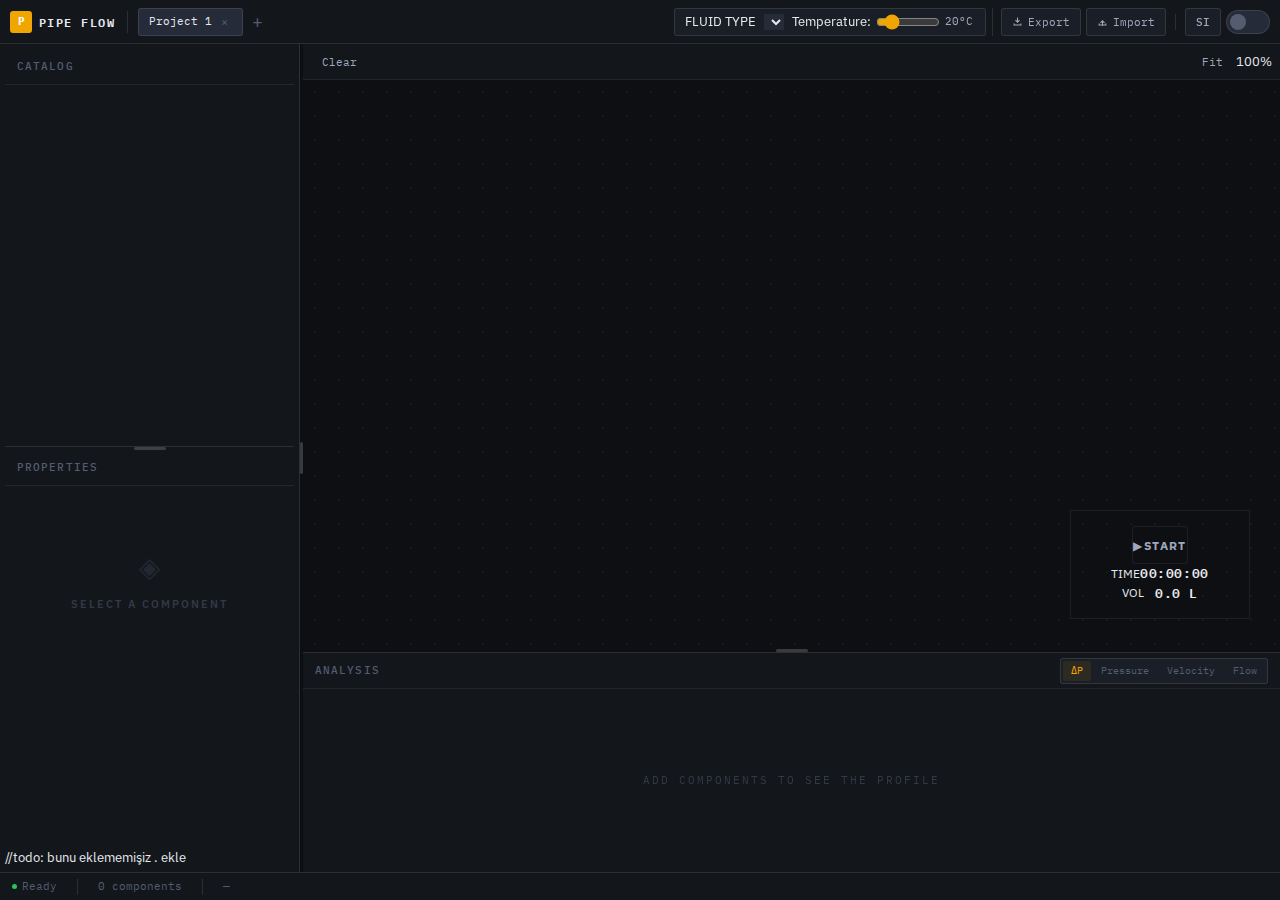
<file: index.html>
<!DOCTYPE html>
<html lang="en">
	<head>
		<meta charset="UTF-8">
		<meta name="viewport" content="width=device-width, initial-scale=1.0">
		<title>PipeFlow — Pipeline Designer</title>
		<link rel="preconnect" href="https://fonts.googleapis.com">
		<link href="https://fonts.googleapis.com/css2?family=IBM+Plex+Mono:wght@300;400;500;600;700&family=IBM+Plex+Sans:wght@300;400;500&display=swap" rel="stylesheet">
		<link rel="stylesheet" href="./style.css">
		<script type="module" src="main.js"></script>
	</head>
	
	<body>
	
		<header id="topbar">
			
			<!-- <editor-fold desc="Logo"> -->
			<div class="logo">
				<div class="logo-mark">P</div>
				<span class="logo-text">PIPE FLOW</span>
			</div>
			<!-- </editor-fold> -->
			
			<!-- <editor-fold desc="Tab bar"> -->
			<div id="tab-bar">
				<div class="tab active" data-tab-id="1">
					<span class="tab-name">Project 1</span>
					<span class="tab-close" id="btn-tab-close" title="Close">×</span>
				</div>
				<div class="tab-add" id="btn-tab-add" title="New tab">+</div>
			</div>
			<!-- </editor-fold> -->
			
			<!-- <editor-fold desc="Fluid control"> -->
			<div id="fluid-type">
				<label for="select-fluid">FLUID TYPE</label>
				<select id="select-fluid"></select>
				<div id="fluid-temp">
					<label for="temp-slider">Temperature:</label>
					<input type="range" id="temp-slider" min="5" max="90" value="20" step="1">
					<span id="temp-label">20°C</span>
				</div>
			</div>
			<!-- </editor-fold> -->
			
			<!-- <editor-fold desc="Sağ group"> -->
			<div class="topbar-right">
				
				<!-- <editor-fold desc="Export dropdown"> -->
				<div class="tb-dropdown" id="dd-export">
					<button class="tb-btn" id="dd-export-trigger">
						<svg viewBox="0 0 16 16" fill="none" stroke="currentColor" stroke-width="1.5">
							<path d="M8 2v7M5 6l3 3 3-3"/>
							<path d="M3 11v2h10v-2"/>
						</svg>
						Export
					</button>
					<div class="tb-dropdown-menu">
						<div class="tb-dropdown-item" id="btn-export-json">Export JSON</div>
						<div class="tb-dropdown-sep"></div>
						<div class="tb-dropdown-item disabled">
							Export Report JSON
							<span class="item-badge">soon</span>
						</div>
						<div class="tb-dropdown-item disabled">
							Export Report PDF
							<span class="item-badge">soon</span>
						</div>
						<div class="tb-dropdown-item disabled">
							Export Report CSV
							<span class="item-badge">soon</span>
						</div>
					</div>
				</div>
				<!-- </editor-fold> -->
				
				<!-- <editor-fold desc="Import dropdown"> -->
				<div class="tb-dropdown" id="dd-import">
					<button class="tb-btn" id="btn-import-json">
						<svg viewBox="0 0 16 16" fill="none" stroke="currentColor" stroke-width="1.5">
							<path d="M8 14v-7M5 10l3-3 3 3"/>
							<path d="M3 11v2h10v-2"/>
						</svg>
						Import
					</button>
				</div>
				<!-- </editor-fold> -->
				
				<div class="toolbar-sep"></div>
				
				<button id="btn-units" title="Toggle units">SI</button>
				
				<!-- <editor-fold desc="Theme toggle"> -->
				<button class="theme-toggle" id="theme-btn" aria-label="Toggle theme">
				<span class="theme-icon sun">
				  <svg viewBox="0 0 24 24">
					<circle cx="12" cy="12" r="5" fill="currentColor"/>
					<g stroke="currentColor" stroke-width="2">
					  <line x1="12" y1="1" x2="12" y2="4"/>
					  <line x1="12" y1="20" x2="12" y2="23"/>
					  <line x1="1" y1="12" x2="4" y2="12"/>
					  <line x1="20" y1="12" x2="23" y2="12"/>
					</g>
				  </svg>
				</span>
					<span class="theme-icon moon">
				  <svg viewBox="0 0 24 24">
					<path d="M21 12.5A9 9 0 1 1 11.5 3 7 7 0 0 0 21 12.5z" fill="currentColor"/>
				  </svg>
				</span>
					<span class="slider"></span>
				</button>
				<!-- </editor-fold> -->
			
			</div>
			<!-- </editor-fold> -->
		</header>
		
		<main id="layout">
			
			<!-- <editor-fold desc="SOL KOLON"> -->
			<aside id="col-left">
				
				<div class="sidebar-content">
					<!-- <editor-fold desc="Catalog"> -->
					<div id="panel-catalog">
						<div class="panel-header">
							<span>Catalog</span>
						</div>
						<div class="panel-scroll" id="cat-body"></div>
					</div>
					<!-- </editor-fold> -->
					
					<!-- <editor-fold desc="Vertical resize"> -->
					<section class="resize-handler" data-resize="left">
						<div class="resize-grip"></div>
					</section>
					<!-- </editor-fold> -->
					
					<!-- <editor-fold desc="Properties"> -->
					<div id="panel-props">
						<div class="panel-header">
							<span>Properties</span>
						</div>
						<div class="panel-scroll" id="prop-body">
							<div id="prop-empty">
								<div class="prop-empty-icon">◈</div>
								<div class="prop-empty-text">SELECT A COMPONENT</div>
							</div>
						</div>
					</div>
					<!-- </editor-fold> -->
					
				</div>
				
				<!-- <editor-fold desc="Sidebar collapse toggle"> -->
				<div id="sidebar-toggle" title="Toggle sidebar">‹</div>
				//todo: bunu eklememişiz . ekle
				
				<!-- </editor-fold> -->
				
			</aside>
			<!-- </editor-fold> -->
			
			<!-- <editor-fold desc="Vertical colon resize"> -->
			<section class="resize-handler" data-resize="vertical">
				<div class="resize-grip" data-resize="vertical"></div>
			</section>
			<!-- </editor-fold> -->
			
			<!-- <editor-fold desc="SAĞ KOLON"> -->
			<div id="col-right">
				
				<!-- <editor-fold desc="Canvas Panel"> -->
				<div id="panel-canvas">
					
					<!-- <editor-fold desc="Canvas Bar"> -->
					<div id="canvas-bar">
						<button id="btn-clear" class="toolbar-btn" title="Clear all">Clear</button>
						<div class="toolbar-spacer"></div>
						<button id="btn-fit"  class="toolbar-btn" title="Fit to view">Fit</button>
						<div id="zoom">
							<button id="btn-zoom-in"  class="toolbar-btn" title="Zoom in  (+)">+</button>
							<span   id="zoom-label"   class="zoom-label">100%</span>
							<button id="btn-zoom-out" class="toolbar-btn" title="Zoom out (-)">−</button>
							
						</div>
						
					</div>
					<!-- </editor-fold> -->
					
					<!-- <editor-fold desc="SVG Canvas"> -->
					<div id="canvas-scroll">
						<svg id="svg-canvas" xmlns="http://www.w3.org/2000/svg"></svg>
						<canvas id="flow-canvas"></canvas>
					</div>
					<!-- </editor-fold> -->
					
					<!-- <editor-fold desc="HUD Widget"> -->
					<div id="hud">
						<button id="hud-start-btn" class="hud-start-btn">
							<span id="hud-btn-icon">▶</span>
							<span id="hud-btn-label">START</span>
						</button>
						<div id="hud-counters">
							<div class="hud-counter-row">
								<span class="hud-counter-label">TIME</span>
								<span id="hud-time" class="hud-counter-val">00:00:00</span>
							</div>
							<div class="hud-counter-row">
								<span class="hud-counter-label">VOL</span>
								<span id="hud-vol" class="hud-counter-val">0.0 L</span>
							</div>
						</div>
					</div>
					<!-- </editor-fold> -->
				</div>
				<!-- </editor-fold> -->
				
				<!-- <editor-fold desc="Resize handler"> -->
				<section class="resize-handler" data-resize="right">
					<div class="resize-grip"></div>
				</section>
				<!-- </editor-fold> -->
				
				<!-- <editor-fold desc="Chart Panel"> -->
				
				<div id="panel-chart">
					<div class="panel-header">
						<span>Analysis</span>
						<div style="display:flex;align-items:center;gap:8px;">
							
							<!-- Metric chose— radio behavior, data-chart-metric -->
							<div class="chart-metric-tabs">
								<button class="chart-metric-btn active" data-chart-metric="dP">ΔP</button>
								<button class="chart-metric-btn" data-chart-metric="pressure">Pressure</button>
								<button class="chart-metric-btn" data-chart-metric="velocity">Velocity</button>
								<button class="chart-metric-btn" data-chart-metric="flow">Flow</button>
							</div>
						
						</div>
					</div>
					<div id="chart-body">
						<canvas id="chart-canvas"></canvas>
						<div id="chart-empty">ADD COMPONENTS TO SEE THE PROFILE</div>
					</div>
				</div>
				<!-- </editor-fold> -->
				
			</div>
			<!-- </editor-fold> -->
			
		</main>
		
		<footer id="bottombar">
			<div class="status-item">
				<div class="status-dot ok" id="status-dot"></div>
				<span id="status-text">Ready</span>
			</div>
			<div class="toolbar-sep"></div>
			<div class="status-item" id="status-components">0 components</div>
			<div class="toolbar-sep"></div>
			<div class="status-item" id="status-config">—</div>
		</footer>
	</body>

</html>
</file>
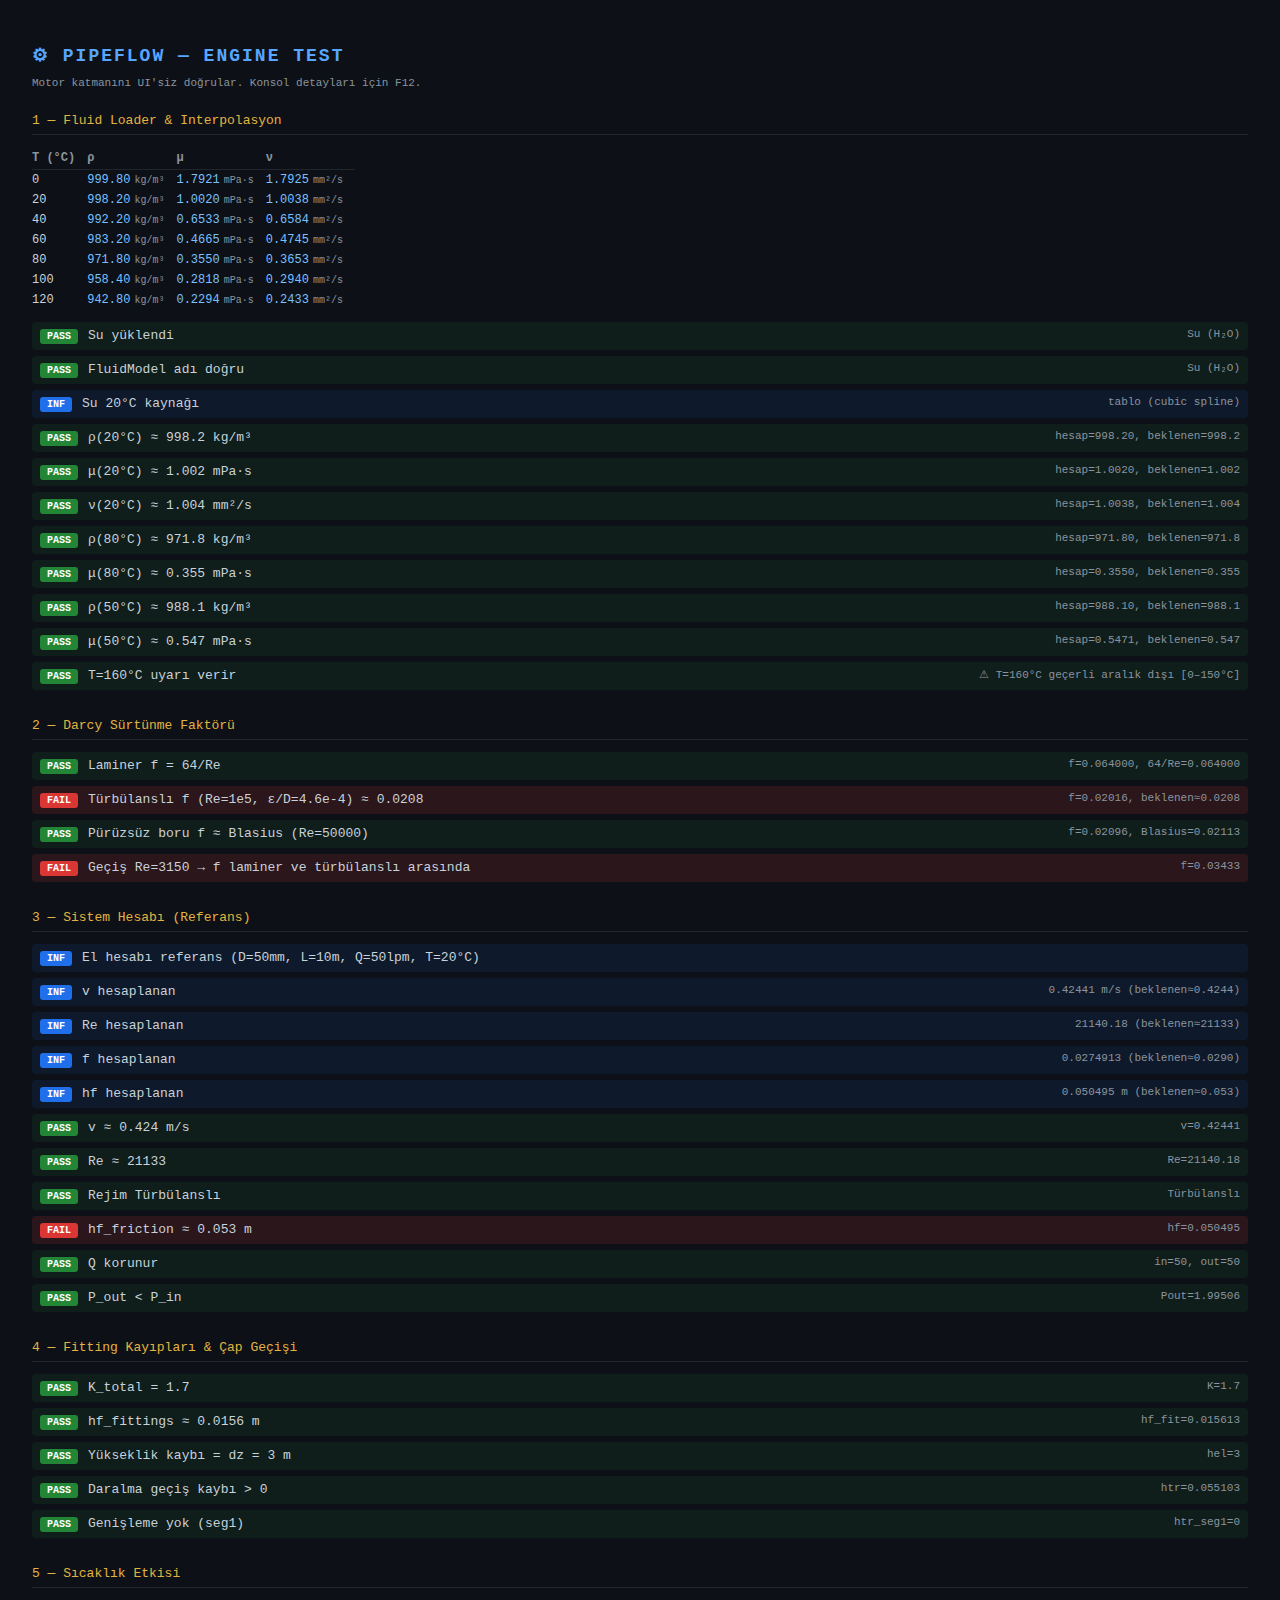
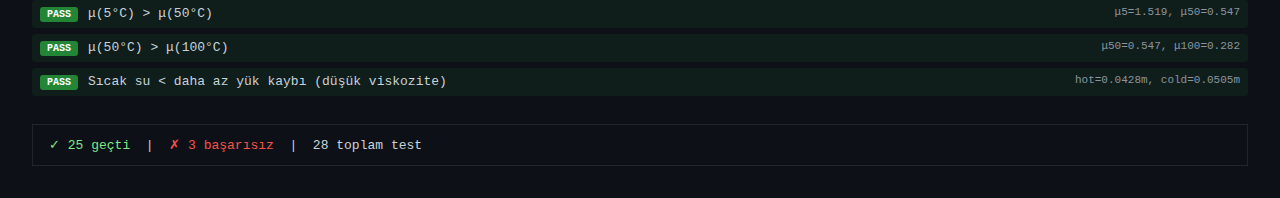
<file: test.html>
<!DOCTYPE html>
<html lang="tr">
<head>
<meta charset="UTF-8">
<title>PipeFlow — Motor Testi</title>
<style>
  body { background:#0d1117; color:#c9d1d9; font-family:'Courier New',monospace; padding:24px; font-size:13px; }
  h1   { color:#58a6ff; margin-bottom:4px; font-size:18px; letter-spacing:2px; }
  p.sub { color:#8b949e; margin-bottom:24px; font-size:11px; }
  .suite { margin-bottom:28px; }
  .suite-title { color:#e3b341; font-size:13px; border-bottom:1px solid #21262d; padding-bottom:6px; margin-bottom:12px; }
  .test { display:flex; gap:10px; align-items:flex-start; margin-bottom:6px; padding:6px 8px; border-radius:4px; }
  .test.pass { background:rgba(35,134,54,0.12); }
  .test.fail { background:rgba(218,54,51,0.15); }
  .test.info { background:rgba(31,111,235,0.10); }
  .badge { font-size:10px; font-weight:bold; padding:2px 7px; border-radius:3px; flex-shrink:0; margin-top:1px; }
  .badge.pass { background:#238636; color:#fff; }
  .badge.fail { background:#da3633; color:#fff; }
  .badge.info { background:#1f6feb; color:#fff; }
  .test-name { color:#c9d1d9; flex:1; }
  .test-detail { color:#8b949e; font-size:11px; margin-left:4px; }
  .val { color:#79c0ff; }
  .exp { color:#7ee787; }
  .err { color:#f85149; }
  .summary { margin-top:20px; padding:12px 16px; border:1px solid #21262d; }
  .summary span.ok  { color:#7ee787; }
  .summary span.bad { color:#f85149; }

  /* Fluid props table */
  table { border-collapse:collapse; margin-top:8px; font-size:12px; }
  th { color:#8b949e; padding:4px 12px 4px 0; text-align:left; border-bottom:1px solid #21262d; }
  td { padding:3px 12px 3px 0; }
  td.num { color:#79c0ff; text-align:right; padding-right:4px; }
  td.unit { color:#8b949e; font-size:10px; }
</style>
</head>
<body>

<h1>⚙ PIPEFLOW — ENGINE TEST</h1>
<p class="sub">Motor katmanını UI'siz doğrular. Konsol detayları için F12.</p>

<div id="output"></div>

<script type="module">
import { loadFluid }  from './engine/fluidLoader.js';
import { calcSystem, frictionFactor, reynoldsNumber, flowRegime } from './engine/hydraulics.js';

// ── TEST ALTYAPISI ─────────────────────────────────────────
const results = [];

function assert(name, condition, detail = '') {
  results.push({ name, pass: condition, detail, type: 'assert' });
  console[condition ? 'log' : 'error'](`[${condition ? 'PASS' : 'FAIL'}] ${name}`, detail);
}

function approxEqual(a, b, tol = 0.02) {
  // %2 tolerans (mühendislik hassasiyeti)
  return Math.abs(a - b) / (Math.abs(b) || 1) < tol;
}

function info(name, detail) {
  results.push({ name, pass: null, detail, type: 'info' });
  console.info(`[INFO] ${name}:`, detail);
}

// ── TEST SÜİTLERİ ─────────────────────────────────────────

async function runTests() {

  // ─────────────────────────────────────────────────────────
  // SUITE 1: Fluid Loader
  // ─────────────────────────────────────────────────────────
  startSuite('1 — Fluid Loader & Interpolasyon');

  let water;
  try {
    water = await loadFluid('./fluids/water.json', './fluids/water_props.csv');
    assert('Su yüklendi', !!water, water?.name);
    assert('FluidModel adı doğru', water.name === 'Su (H₂O)', water.name);
  } catch (e) {
    assert('Fluid yükleme', false, e.message);
    renderResults();
    return;
  }

  // 20°C — referans noktası (NIST: ρ=998.2, μ=1.002 mPa·s)
  const p20 = water.getProps(20);
  info('Su 20°C kaynağı', p20.source);
  assert('ρ(20°C) ≈ 998.2 kg/m³',  approxEqual(p20.rho, 998.2, 0.005), `hesap=${p20.rho.toFixed(2)}, beklenen=998.2`);
  assert('μ(20°C) ≈ 1.002 mPa·s',  approxEqual(p20.mu,  1.002, 0.02),  `hesap=${p20.mu.toFixed(4)}, beklenen=1.002`);
  assert('ν(20°C) ≈ 1.004 mm²/s',  approxEqual(p20.nu,  1.004, 0.02),  `hesap=${p20.nu.toFixed(4)}, beklenen=1.004`);

  // 80°C — interpolasyon testi (NIST: ρ=971.8, μ=0.355 mPa·s)
  const p80 = water.getProps(80);
  assert('ρ(80°C) ≈ 971.8 kg/m³',  approxEqual(p80.rho, 971.8, 0.01), `hesap=${p80.rho.toFixed(2)}, beklenen=971.8`);
  assert('μ(80°C) ≈ 0.355 mPa·s',  approxEqual(p80.mu,  0.355, 0.03), `hesap=${p80.mu.toFixed(4)}, beklenen=0.355`);

  // 50°C — ara nokta (NIST: ρ=988.1, μ=0.547 mPa·s)
  const p50 = water.getProps(50);
  assert('ρ(50°C) ≈ 988.1 kg/m³',  approxEqual(p50.rho, 988.1, 0.01), `hesap=${p50.rho.toFixed(2)}, beklenen=988.1`);
  assert('μ(50°C) ≈ 0.547 mPa·s',  approxEqual(p50.mu,  0.547, 0.03), `hesap=${p50.mu.toFixed(4)}, beklenen=0.547`);

  // Sınır dışı uyarı testi
  const pOut = water.getProps(160);
  assert('T=160°C uyarı verir', pOut.warnings.length > 0, pOut.warnings[0]);

  // Tablo göster
  renderFluidTable(water, [0, 20, 40, 60, 80, 100, 120]);

  // ─────────────────────────────────────────────────────────
  // SUITE 2: Sürtünme Faktörü
  // ─────────────────────────────────────────────────────────
  startSuite('2 — Darcy Sürtünme Faktörü');

  // Laminer: f = 64/Re
  const f_lam = frictionFactor(1000, 0.05, 0.046);
  assert('Laminer f = 64/Re',
    approxEqual(f_lam, 64/1000, 0.001),
    `f=${f_lam.toFixed(6)}, 64/Re=${(64/1000).toFixed(6)}`);

  // Türbülanslı: Moody chart değerleriyle kıyasla
  // D=100mm, ε=0.046mm → ε/D=0.00046, Re=100000 → f≈0.0208 (Moody)
  const f_turb = frictionFactor(100000, 0.1, 0.046);
  assert('Türbülanslı f (Re=1e5, ε/D=4.6e-4) ≈ 0.0208',
    approxEqual(f_turb, 0.0208, 0.03),
    `f=${f_turb.toFixed(5)}, beklenen≈0.0208`);

  // Pürüzsüz boru, yüksek Re: Blasius f ≈ 0.316*Re^-0.25
  const Re_b = 50000;
  const f_blasius = 0.316 * Math.pow(Re_b, -0.25);
  const f_smooth  = frictionFactor(Re_b, 0.05, 0.001); // çok pürüzsüz
  assert(`Pürüzsüz boru f ≈ Blasius (Re=${Re_b})`,
    approxEqual(f_smooth, f_blasius, 0.05),
    `f=${f_smooth.toFixed(5)}, Blasius=${f_blasius.toFixed(5)}`);

  // Geçiş bölgesi interpolasyon
  const f_tr = frictionFactor(3150, 0.05, 0.046);
  assert('Geçiş Re=3150 → f laminer ve türbülanslı arasında',
    f_tr > 64/4000 && f_tr < 64/2300,
    `f=${f_tr.toFixed(5)}`);

  // ─────────────────────────────────────────────────────────
  // SUITE 3: Sistem Hesabı — Referans Örnek
  // ─────────────────────────────────────────────────────────
  startSuite('3 — Sistem Hesabı (Referans)');

  /*
   * El hesabı doğrulama:
   * Su @ 20°C: ρ=998.2 kg/m³, μ=1.002 mPa·s, ν=1.004e-6 m²/s
   * D = 50 mm = 0.05 m   →   A = π*0.05²/4 = 1.9635e-3 m²
   * Q = 50 L/min = 8.333e-4 m³/s
   * v = Q/A = 0.4244 m/s
   * Re = v*D/ν = 0.4244*0.05/1.004e-6 = 21,133  → Türbülanslı
   * f (Colebrook, ε=0.046mm, ε/D=9.2e-4) ≈ 0.02896
   * hf = f*(L/D)*(v²/2g) = 0.02896*(10/0.05)*(0.4244²/19.613) = 0.02896*200*0.00917 = 0.05318 m
   * ΔP = ρgΔH = 998.2*9.807*0.05318 = 520 Pa ≈ 0.0052 bar
   */
  const FITTING_K = { elbow90: 0.75, elbow45: 0.35, gate: 0.2, globe: 6.0, ball: 0.1, check: 2.5 };

  const seg1 = {
    length_m: 10, diameter_mm: 50, dz_m: 0,
    fittings: {}, fittingKValues: FITTING_K, epsilon_mm: 0.046,
  };

  const sys1 = calcSystem([seg1], 50, 2.0, p20);
  info('El hesabı referans (D=50mm, L=10m, Q=50lpm, T=20°C)', '');
  info('v hesaplanan', sys1.segments[0].v_ms + ' m/s (beklenen≈0.4244)');
  info('Re hesaplanan', sys1.segments[0].Re + ' (beklenen≈21133)');
  info('f  hesaplanan', sys1.segments[0].f  + ' (beklenen≈0.0290)');
  info('hf hesaplanan', sys1.segments[0].hf_friction + ' m (beklenen≈0.053)');

  assert('v ≈ 0.424 m/s', approxEqual(sys1.segments[0].v_ms, 0.4244, 0.01), `v=${sys1.segments[0].v_ms}`);
  assert('Re ≈ 21133',    approxEqual(sys1.segments[0].Re,   21133,  0.02), `Re=${sys1.segments[0].Re}`);
  assert('Rejim Türbülanslı', sys1.segments[0].regime === 'Türbülanslı', sys1.segments[0].regime);
  assert('hf_friction ≈ 0.053 m', approxEqual(sys1.segments[0].hf_friction, 0.0532, 0.05),
         `hf=${sys1.segments[0].hf_friction}`);
  assert('Q korunur', sys1.Q_in_lpm === sys1.Q_out_lpm, `in=${sys1.Q_in_lpm}, out=${sys1.Q_out_lpm}`);
  assert('P_out < P_in', sys1.P_out_bar < sys1.P_in_bar, `Pout=${sys1.P_out_bar}`);

  // ─────────────────────────────────────────────────────────
  // SUITE 4: Fitting & Çap Geçişi
  // ─────────────────────────────────────────────────────────
  startSuite('4 — Fitting Kayıpları & Çap Geçişi');

  const segA = {
    length_m: 5, diameter_mm: 50, dz_m: 0,
    fittings: { elbow90: 2, gate: 1 }, fittingKValues: FITTING_K, epsilon_mm: 0.046,
  };
  // K toplam = 2*0.75 + 0.2 = 1.7
  // hm = 1.7 * v²/(2g) = 1.7 * 0.4244²/19.613 = 0.01560 m
  const sysA = calcSystem([segA], 50, 2.0, p20);
  assert('K_total = 1.7', approxEqual(sysA.segments[0].K_total, 1.7, 0.001),
         `K=${sysA.segments[0].K_total}`);
  assert('hf_fittings ≈ 0.0156 m', approxEqual(sysA.segments[0].hf_fittings, 0.0156, 0.05),
         `hf_fit=${sysA.segments[0].hf_fittings}`);

  // Yükseklik: Q=50lpm, D=50mm, dz=+3m → hf_elevation=3
  const segB = { length_m: 1, diameter_mm: 50, dz_m: 3, fittings: {}, fittingKValues: FITTING_K, epsilon_mm: 0.046 };
  const sysB = calcSystem([segB], 50, 5.0, p20);
  assert('Yükseklik kaybı = dz = 3 m', approxEqual(sysB.segments[0].hf_elevation, 3.0, 0.001),
         `hel=${sysB.segments[0].hf_elevation}`);

  // Çap daralması 50→25mm: genişleme kaybı olmamalı, daralma kaybı olmalı
  const seg50 = { length_m: 2, diameter_mm: 50, dz_m: 0, fittings: {}, fittingKValues: FITTING_K, epsilon_mm: 0.046 };
  const seg25 = { length_m: 2, diameter_mm: 25, dz_m: 0, fittings: {}, fittingKValues: FITTING_K, epsilon_mm: 0.046 };
  const sysC  = calcSystem([seg50, seg25], 50, 3.0, p20);
  assert('Daralma geçiş kaybı > 0', sysC.segments[1].hf_transition > 0,
         `htr=${sysC.segments[1].hf_transition}`);
  assert('Genişleme yok (seg1)', sysC.segments[0].hf_transition === 0,
         `htr_seg1=${sysC.segments[0].hf_transition}`);

  // ─────────────────────────────────────────────────────────
  // SUITE 5: Sıcaklık Etkisi
  // ─────────────────────────────────────────────────────────
  startSuite('5 — Sıcaklık Etkisi');

  const p5   = water.getProps(5);
  const p100 = water.getProps(100);

  // Soğuk suda viskozite > sıcak su
  assert('μ(5°C) > μ(50°C)', p5.mu > p50.mu, `μ5=${p5.mu.toFixed(3)}, μ50=${p50.mu.toFixed(3)}`);
  assert('μ(50°C) > μ(100°C)', p50.mu > p100.mu, `μ50=${p50.mu.toFixed(3)}, μ100=${p100.mu.toFixed(3)}`);

  // Soğuk suda Re düşer → aynı debi için daha yüksek sürtünme
  const sysHot  = calcSystem([{ ...seg1, length_m: 10 }], 50, 2.0, p80);
  const sysCold = calcSystem([{ ...seg1, length_m: 10 }], 50, 2.0, p20);
  assert('Sıcak su < daha az yük kaybı (düşük viskozite)',
    sysHot.totalHL < sysCold.totalHL,
    `hot=${sysHot.totalHL.toFixed(4)}m, cold=${sysCold.totalHL.toFixed(4)}m`);

  // ─────────────────────────────────────────────────────────
  renderResults();
}

// ── RENDER ─────────────────────────────────────────────────
const suites = [];
let currentSuite = null;

function startSuite(title) {
  currentSuite = { title, tests: [] };
  suites.push(currentSuite);
}

// Override results.push to route to suite
const origPush = results.push.bind(results);
results.push = function(item) {
  origPush(item);
  if (currentSuite) currentSuite.tests.push(item);
};

function renderFluidTable(fluid, temps) {
  const rows = temps.map(T => {
    const p = fluid.getProps(T);
    return `<tr>
      <td>${T}</td>
      <td class="num">${p.rho.toFixed(2)}</td><td class="unit">kg/m³</td>
      <td class="num">${p.mu.toFixed(4)}</td><td class="unit">mPa·s</td>
      <td class="num">${p.nu.toFixed(4)}</td><td class="unit">mm²/s</td>
    </tr>`;
  }).join('');
  const html = `
    <div style="margin:8px 0 12px 0">
    <table>
      <thead><tr>
        <th>T (°C)</th><th colspan="2">ρ</th><th colspan="2">μ</th><th colspan="2">ν</th>
      </tr></thead>
      <tbody>${rows}</tbody>
    </table>
    </div>`;
  currentSuite.tableHTML = html;
}

function renderResults() {
  const out = document.getElementById('output');
  let pass = 0, fail = 0;

  const suiteHTML = suites.map(s => {
    const testsHTML = s.tests.map(t => {
      if (t.type === 'info') {
        return `<div class="test info">
          <span class="badge info">INF</span>
          <span class="test-name">${t.name}</span>
          <span class="test-detail">${t.detail}</span>
        </div>`;
      }
      if (t.pass) pass++; else fail++;
      return `<div class="test ${t.pass ? 'pass' : 'fail'}">
        <span class="badge ${t.pass ? 'pass' : 'fail'}">${t.pass ? 'PASS' : 'FAIL'}</span>
        <span class="test-name">${t.name}</span>
        <span class="test-detail">${t.detail}</span>
      </div>`;
    }).join('');
    return `<div class="suite">
      <div class="suite-title">${s.title}</div>
      ${s.tableHTML || ''}
      ${testsHTML}
    </div>`;
  }).join('');

  const total = pass + fail;
  out.innerHTML = suiteHTML + `
    <div class="summary">
      <span class="ok">✓ ${pass} geçti</span> &nbsp;|&nbsp;
      <span class="bad">✗ ${fail} başarısız</span> &nbsp;|&nbsp;
      ${total} toplam test
    </div>`;
}

runTests().catch(e => {
  document.getElementById('output').innerHTML =
    `<div style="color:#f85149">HATA: ${e.message}<br><pre>${e.stack}</pre></div>`;
  console.error(e);
});
</script>
</body>
</html>
</file>
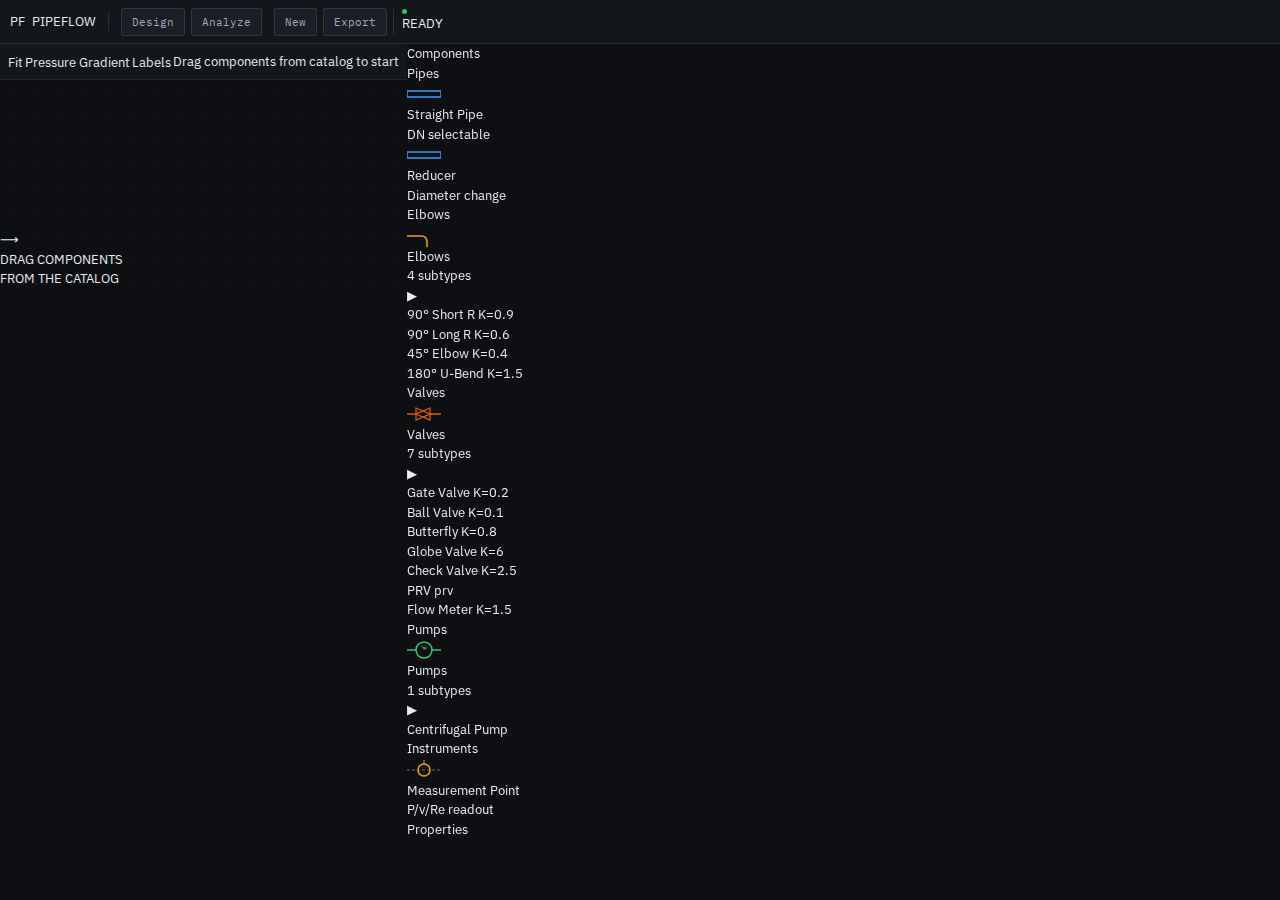
<file: visual.html>
<!DOCTYPE html>
<html lang="en">
<head>
<meta charset="UTF-8">
<title>PipeFlow — Pipeline Designer</title>
<link href="https://fonts.googleapis.com/css2?family=IBM+Plex+Mono:wght@300;400;500;600&family=IBM+Plex+Sans:wght@300;400;500&display=swap" rel="stylesheet">
<link rel="stylesheet" href="style.css">
</head>
<body>

<!-- TOPBAR -->
<div id="topbar">
  <div class="logo"><div class="logo-box">PF</div>PIPEFLOW</div>
  <div class="sep"></div>
  <button class="tb-btn active" id="btn-design">Design</button>
  <button class="tb-btn" id="btn-analyze" onclick="toggleAnalyze()">Analyze</button>
  <div class="sep"></div>
  <button class="tb-btn" onclick="clearLine()">New</button>
  <button class="tb-btn" onclick="exportJSON()">Export</button>
  <button class="tb-btn danger" id="btn-del" style="display:none" onclick="deleteSelected()">Delete</button>
  <div class="topbar-right">
    <div class="status-pill">
      <div class="status-dot ok" id="sdot"></div>
      <span id="stext">READY</span>
    </div>
  </div>
</div>

<!-- LAYOUT -->
<div id="layout">

  <!-- CENTER CANVAS — sadece canvas burada -->
  <div id="center">
    <div id="canvas-bar">
		<button class="cv-btn" onclick="zoomFit()">Fit</button>
		<button class="cv-btn" id="btn-pg" onclick="togglePG()">Pressure Gradient</button>
		<button class="cv-btn active" id="btn-lbl" onclick="toggleLabels()">Labels</button>
		<span class="cv-info" id="cv-info">Drag components from catalog to start</span>
		</div>
		<div id="canvas-scroll"
		ondragover="onDragOver(event)"
		ondrop="onDrop(event)"
		ondragleave="onDragLeave(event)">

		<svg id="svg-canvas"></svg>

		<div id="empty-hint">
			<div class="hint-arrow">⟶</div>
			<div class="hint-text">DRAG COMPONENTS<br>FROM THE CATALOG</div>
		</div>

		</div>
  </div>

  <!-- BOTTOM BAR — catalog + properties yan yana -->
   <div id="resize-handle"></div>
  <div id="bottom-bar">

    <div class="panel" id="panel-l">
      <div class="panel-hdr">
        <div class="panel-hdr-accent"></div>
        Components
      </div>
      <div class="panel-scroll" id="cat-body"></div>
    </div>

    <div class="panel" id="panel-r">
      <div class="panel-hdr">
        <div class="panel-hdr-accent"></div>
        Properties
      </div>
      <div class="panel-scroll" id="prop-body">
      </div>
    </div>

  </div>

</div>

<script src="engine/engine.js"></script>
</body>
</html>
</file>
<file: style.css>
/* ═══════════════════════════════════════════════════════════
   PIPEFLOW — style.css
   All styles are in a single file. Sections:
   1. Tokens
   2. Reset
   3. Layout (topbar, sidebar, col-right, bottom bar)
   4. Panels (catalog, props, canvas, chart)
   5. Topbar elements (tabs, fluid, buttons, dropdowns)
   6. HUD
   7. Catalog items
   8. Property elements
   9. Pipeline SVG
   10. Chart
   11. Resize handlers
   12. Utilities (toast, scrollbar, animations)
═══════════════════════════════════════════════════════════ */

/* style.css */

@import url("./css/tokens.css");
@import url("./css/reset.css");
@import url("./css/layout.css");
@import url("./css/panel.css");
@import url("./css/topbar.css");
@import url("./css/hud.css");
@import url("./css/catalog-items.css");
@import url("./css/property-elements.css");
@import url("./css/pipeline-svg.css");
@import url("./css/resize-handler.css");
@import url("./css/utilities.css");
@import url("./css/diagnostics.css");
</file>
